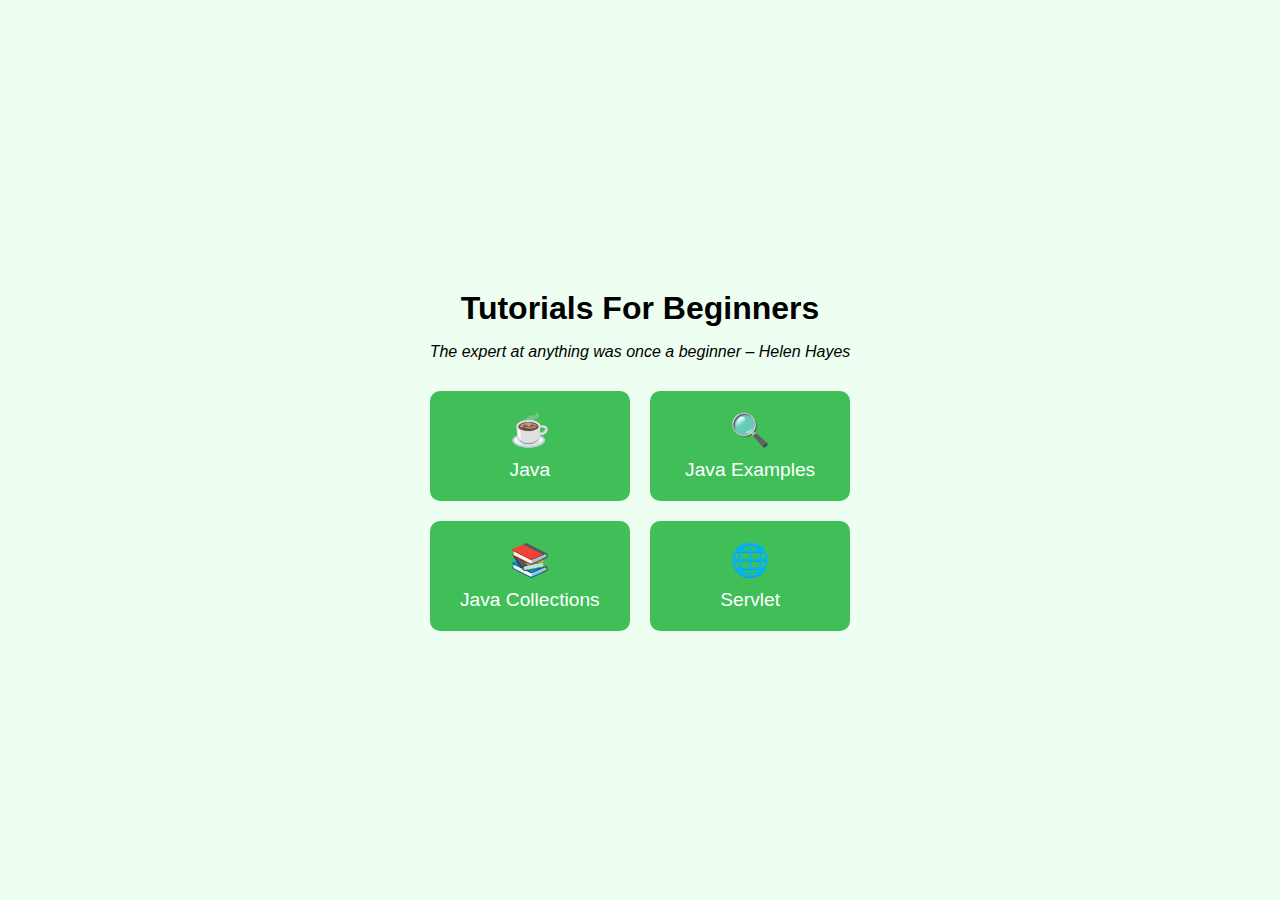
<file: index.html>
<!DOCTYPE html>
<html lang="en">
<head>
    <meta charset="UTF-8">
    <meta name="viewport" content="width=device-width, initial-scale=1.0">
    <title>Home Page</title>
    <link rel="stylesheet" href="style.css">
</head>
<body>
    <div class="container">
        <h1>Tutorials For Beginners</h1>
        <p class="quote">The expert at anything was once a beginner – Helen Hayes</p>
        <div class="grid">
            <a href="MainContent.html" class="block">
                <div class="block-icon">☕</div>
                <div class="block-title">Java</div>
            </a>
            <a href="#" class="block">
                <div class="block-icon">🔍</div>
                <div class="block-title">Java Examples</div>
            </a>
            <a href="#" class="block">
                <div class="block-icon">📚</div>
                <div class="block-title">Java Collections</div>
            </a>
            <a href="#" class="block">
                <div class="block-icon">🌐</div>
                <div class="block-title">Servlet</div>
            </a>
        </div>
    </div>
</body>
</html>
</file>
<file: style.css>
body {
    font-family: Arial, sans-serif;
    background-color: #eefff1;
    display: flex;
    justify-content: center;
    align-items: center;
    height: 100vh;
    margin: 0;
}

.container {
    text-align: center;
}

h1 {
    font-size: 2em;
    margin-bottom: 10px;
}

.quote {
    font-style: italic;
    margin-bottom: 30px;
}

.grid {
    display: grid;
    grid-template-columns: repeat(2, 1fr);
    gap: 20px;
}

.block {
    background-color: #40bf59;
    color: white;
    padding: 20px;
    border-radius: 10px;
    text-align: center;
    text-decoration: none;
    transition: transform 0.2s;
}

.block:hover {
    transform: scale(1.05);
}

.block-icon {
    font-size: 2em;
    margin-bottom: 10px;
}

.block-title {
    font-size: 1.2em;
}
</file>
